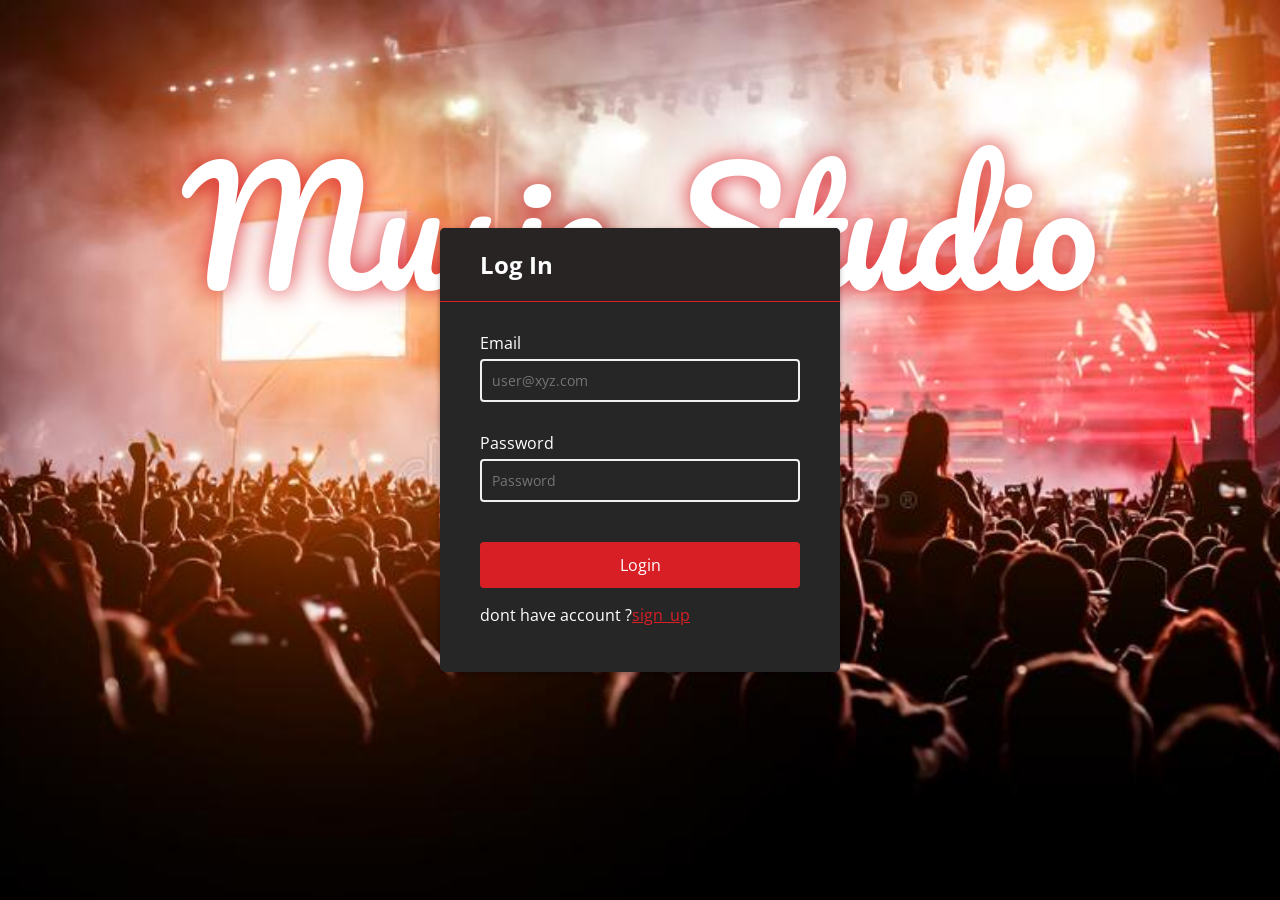
<file: login.html>
<!DOCTYPE html>
<html lang="en">
<head>
    <meta charset="UTF-8">
    <meta http-equiv="X-UA-Compatible" content="IE=edge">
    <meta name="viewport" content="width=device-width, initial-scale=1.0">
    <link rel="stylesheet" href="register_login.css">
    <link rel="stylesheet" href="https://cdnjs.cloudflare.com/ajax/libs/font-awesome/6.1.2/css/all.min.css"/>
    <link rel="icon" type="image/x-icon" href="logo.png">
    <title>Music Studio</title>
</head>
<body>
    <div class="centered">Music_Studio</div>
    <div class="container">
        <div class="header">
            <h2>Log In</h2>
        </div>
        <form id="form" class="form">
            
            <div class="form-control">
                <label for="email">Email</label>
                <input type="email" placeholder="user@xyz.com" id="email" />
                <i class="fas fa-check-circle"></i>
                <i class="fas fa-exclamation-circle"></i>
                <small>Error message</small>
            </div>
            <div class="form-control">
                <label for="Password">Password</label>
                <input type="password" placeholder="Password" id="password"/>
                <i class="fas fa-check-circle"></i>
                <i class="fas fa-exclamation-circle"></i>
                <small>Error message</small>
            </div>
           
            <button>Login</button>
            <p>dont have account ?<a href="index.html">sign_up</a></p>

        </form>
    </div>
    
    
   
    <script src="login.js"></script>
</body>
</html>
</file>
<file: register_login.css>
@import url('https://fonts.googleapis.com/css?family=Muli&display=swap');
@import url('https://fonts.googleapis.com/css?family=Open+Sans:400,500&display=swap');
@import url('https://fonts.googleapis.com/css2?family=Pacifico&display=swap');


* {
	box-sizing: border-box;
}

body {
	background: url("b3.jpg");
	background-position: center;
  background-repeat: no-repeat;
  background-size: cover;
	font-family: 'Open Sans', sans-serif;
	display: flex;
	align-items: center;
	justify-content: center;
	min-height: 100vh;
	margin: 0;
	color:#fff;
	z-index: 1;
}
.centered {
	position: absolute;
	top: 25%;
	left: 50%;
	transform: translate(-50%, -50%);
	z-index: 2;
	height: 30vh;
	width: 90vw;
	font-size: 12vw;
	display: flex;
	justify-content: center;
	align-items: center;
	text-shadow: 0 0 25px rgba(217,31,38,255);
	font-family: 'Pacifico', cursive;
	overflow: hidden;
	text-overflow: ellipsis;
	white-space: nowrap;

  }
.container {
	background-color:rgba(38,38,38,255);
	border-radius: 5px;
	box-shadow: 0 2px 5px rgba(0, 0, 0, 0.3);
	overflow: hidden;
	width: 400px;
	max-width: 100%;
	z-index: 3;
}

.header {
	border-bottom: 1px solid rgba(217,31,38,255);
	background-color:  rgb(40,36,36); 
	padding: 20px 40px;
	color:  #fff ;
}

.header h2 {
	margin: 0;
}

.form {
	padding: 30px 40px;	
}

.form-control {
	margin-bottom: 10px;
	padding-bottom: 20px;
	position: relative;
}

.form-control label {
	display: inline-block;
	margin-bottom: 5px;
}

.form-control input {
	border: 2px solid #f0f0f0;
	border-radius: 4px;
	display: block;
	font-family: inherit;
	font-size: 14px;
	padding: 10px;
	width: 100%;
	background-color: transparent;
	color: #fff;
}

.form-control input:focus {
	outline: 0;
	border-color: #777;
}

.form-control.success input {
	border-color: #2ecc71;
}

.form-control.error input {
	border-color: #e74c3c;
}

.form-control i {
	visibility: hidden;
	position: absolute;
	top: 40px;
	right: 10px;
}

.form-control.success i.fa-check-circle {
	color: #2ecc71;
	visibility: visible;
}

.form-control.error i.fa-exclamation-circle {
	color: #e74c3c;
	visibility: visible;
}

.form-control small {
	color: #e74c3c;
	position: absolute;
	bottom: 0;
	left: 0;
	visibility: hidden;
}

.form-control.error small {
	visibility: visible;
}

.form button {
	background-color: rgba(217,31,38,255);
	border: 2px solid rgba(217,31,38,255);
	border-radius: 4px;
	color: #fff;
	display: block;
	font-family: inherit;
	font-size: 16px;
	padding: 10px;
	margin-top: 20px;
	width: 100%;
}

a{
	color: rgba(217,31,38,255) ;
}
</file>
